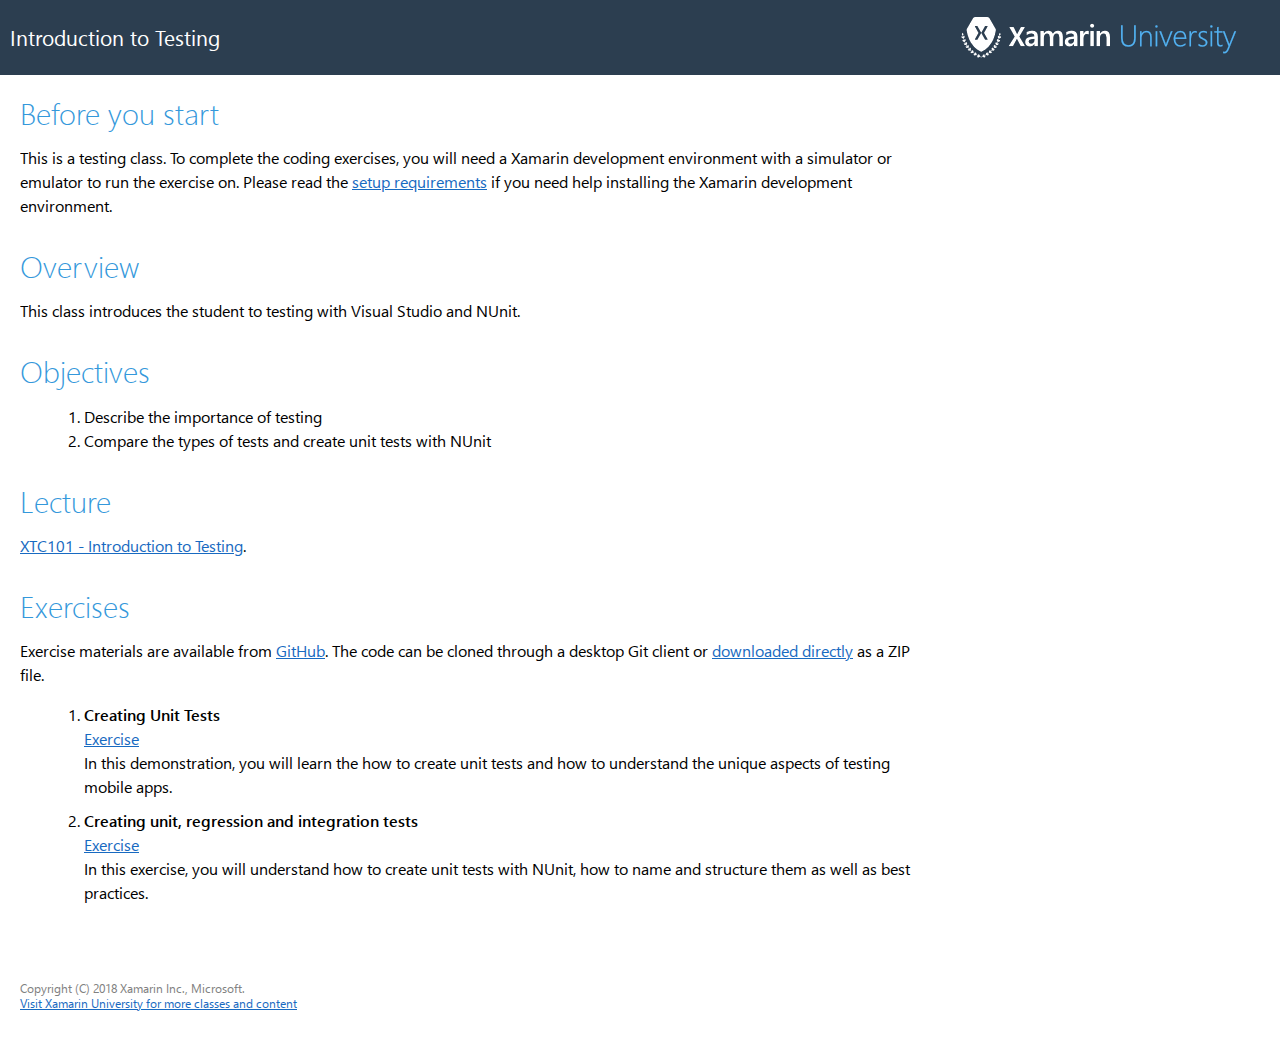
<file: docs/index.html>
<!DOCTYPE html>
<html xmlns="http://www.w3.org/1999/xhtml">
<head>
    <meta http-equiv="Content-Type" content="text/html; charset=US-ASCII">
    <title>Introduction to Testing</title>
    <link rel="stylesheet" type="text/css" href="./parts/res/styles/normalize.css">
    <link rel="stylesheet" type="text/css" href="./parts/res/styles/prettify.css">
    <link rel="stylesheet" type="text/css" href="./parts/res/styles/styles.css">
</head>

<body>
    <!-- This will be filled in at runtime -->
    <header role="course-title"></header>

    <section id="main">

        <h2>Before you start</h2>
        <p>
        This is a testing class. To complete the coding exercises, you will need a Xamarin development environment with a simulator or emulator to run the exercise on. Please read the <a href="https://university.xamarin.com/resources/setup-requirements">setup requirements</a> if you need help installing the Xamarin development environment.
        </p>

        <h2>Overview</h2>
        <p>
        This class introduces the student to testing with Visual Studio and NUnit.</p>

        <h2>Objectives</h2>
        <ol>
           <li>Describe the importance of testing</li>
           <li>Compare the types of tests and create unit tests with NUnit</li>
        </ol>

        <h2>Lecture</h2>
        <p><a href="./parts/slides.pdf">XTC101 - Introduction to Testing</a>.</p>

        <h2>Exercises</h2>
        <p>
            Exercise materials are available from <a href="https://github.com/XamarinUniversity/XTC101/">GitHub</a>. The code can be cloned through a desktop Git client or <a href="https://github.com/XamarinUniversity/XTC101/archive/master.zip">downloaded directly</a> as a ZIP file.
        </p>
        <ol>
            <li><div class="objective">Creating Unit Tests</div>
            <a href="./parts/part1.html">Exercise</a>&nbsp;&nbsp;
            <br />
            In this demonstration, you will learn the how to create unit tests and how to understand the unique aspects of testing mobile apps.
            </li>

            <li><div class="objective">Creating unit, regression and integration tests</div>
            <a href="./parts/part2.html">Exercise</a>&nbsp;&nbsp;
            <br />
            In this exercise, you will understand how to create unit tests with NUnit, how to name and structure them as well as best practices.
            </li>

        </ol>

    </section>

    <script src="./parts/res/js/jquery.min.js"></script>
    <script src="./parts/res/js/prettify.js"></script>
    <script src="./parts/res/js/script.js"></script>

    <footer>Copyright (C) 2018 Xamarin Inc., Microsoft.<br><a target="_blank" href="http://university.xamarin.com">Visit Xamarin University for more classes and content</a></footer>
</body>
</html>
</file>
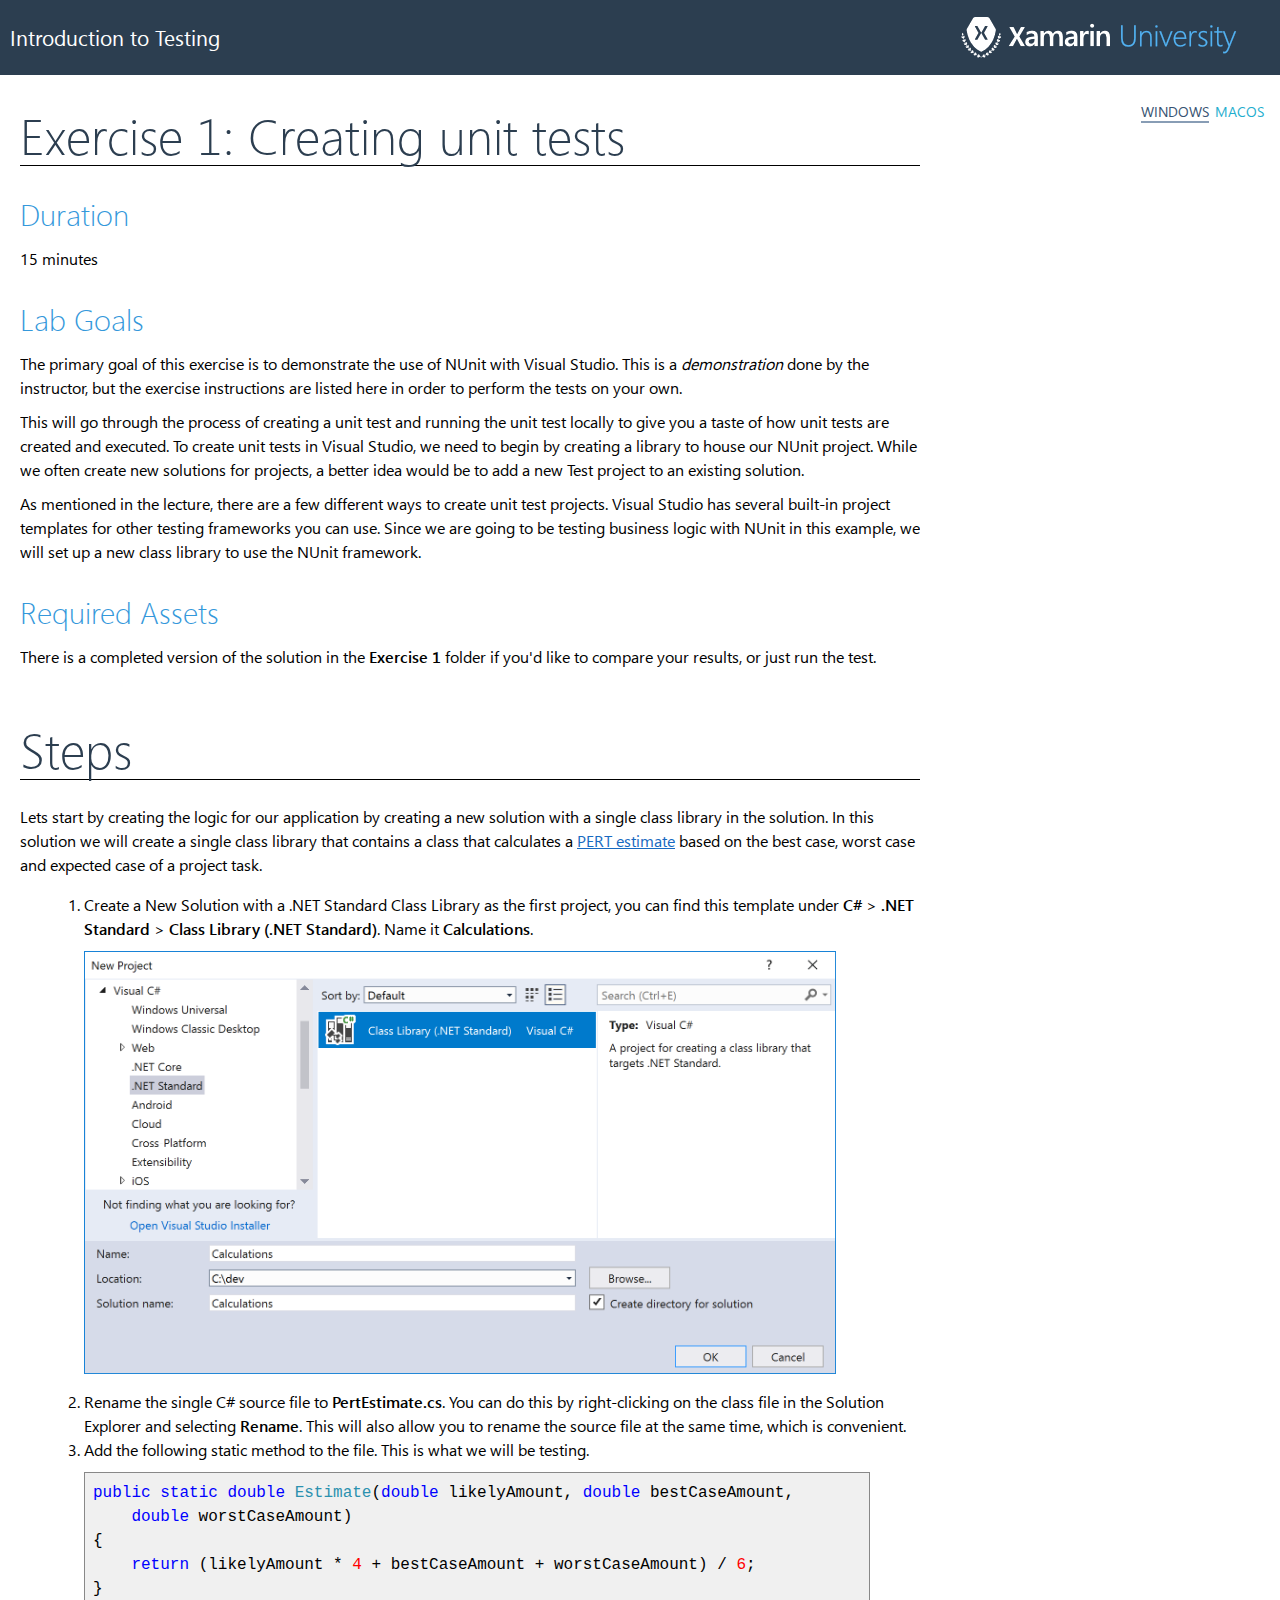
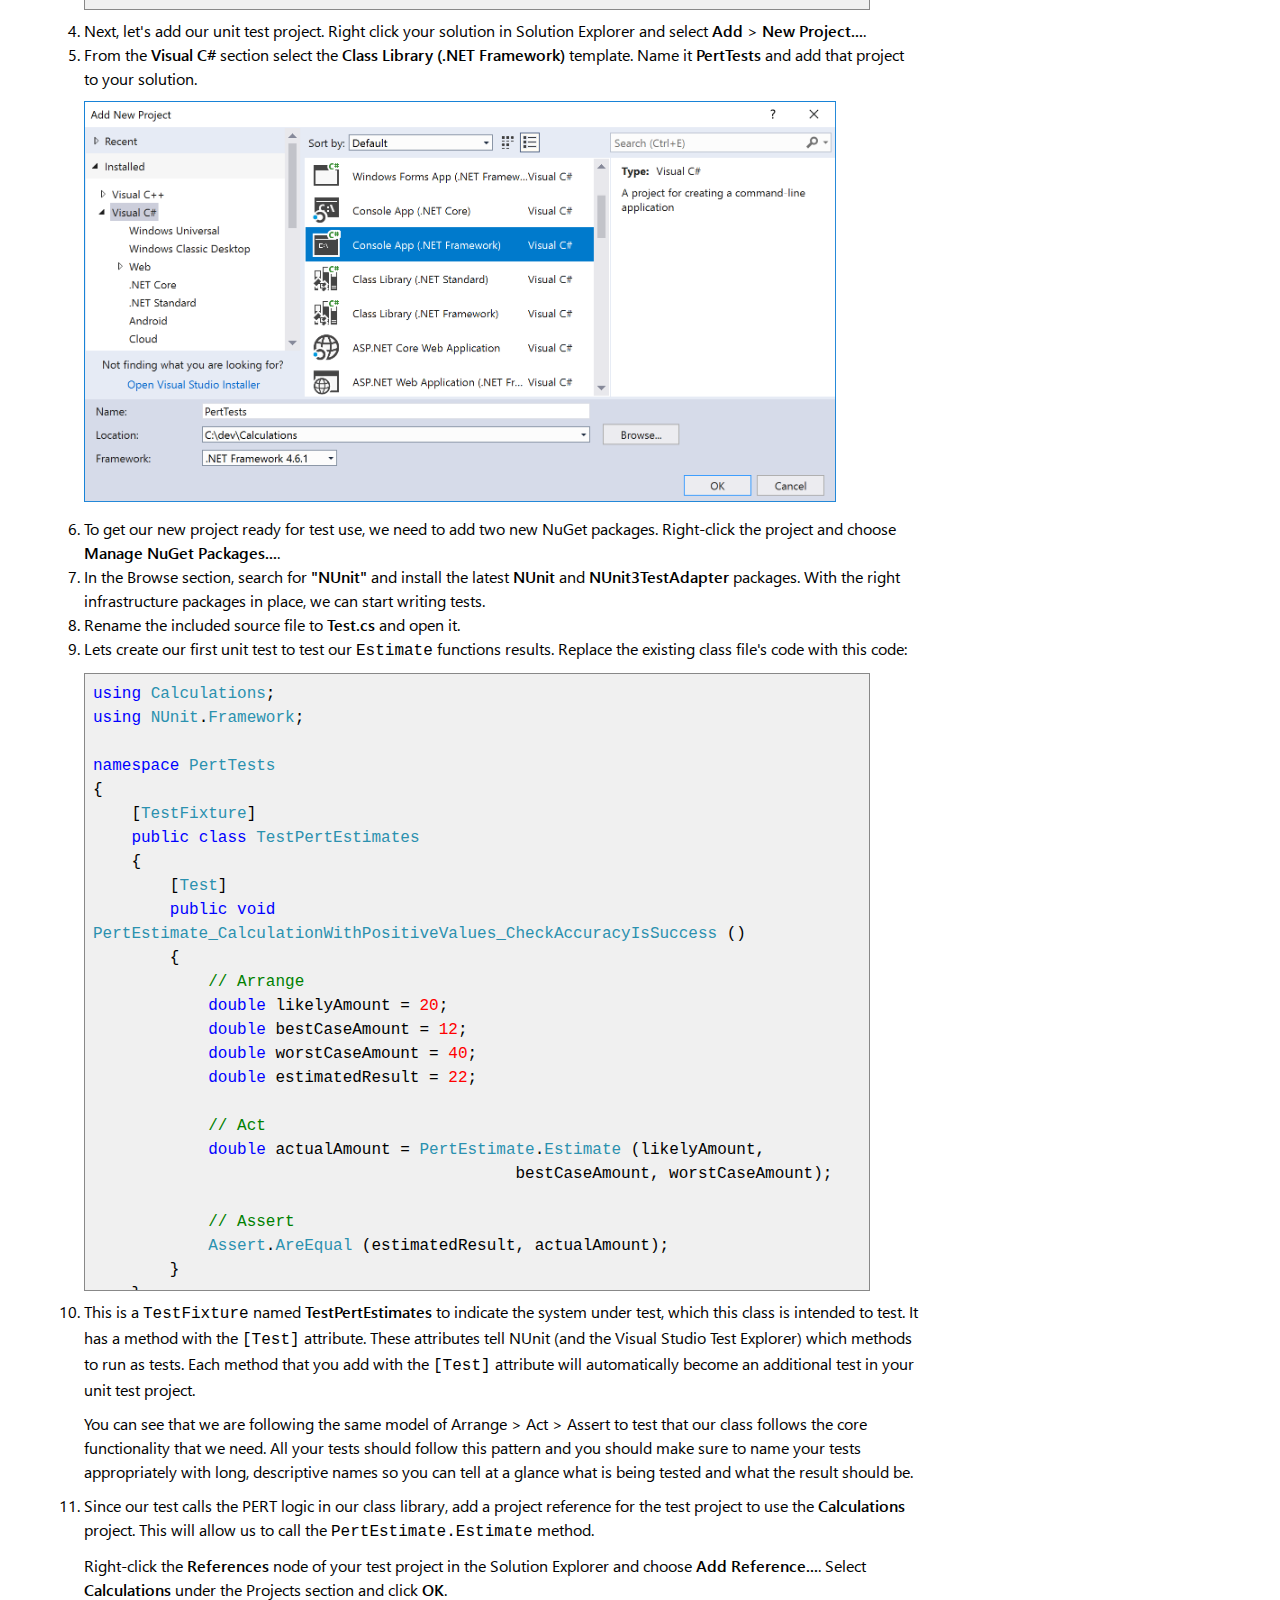
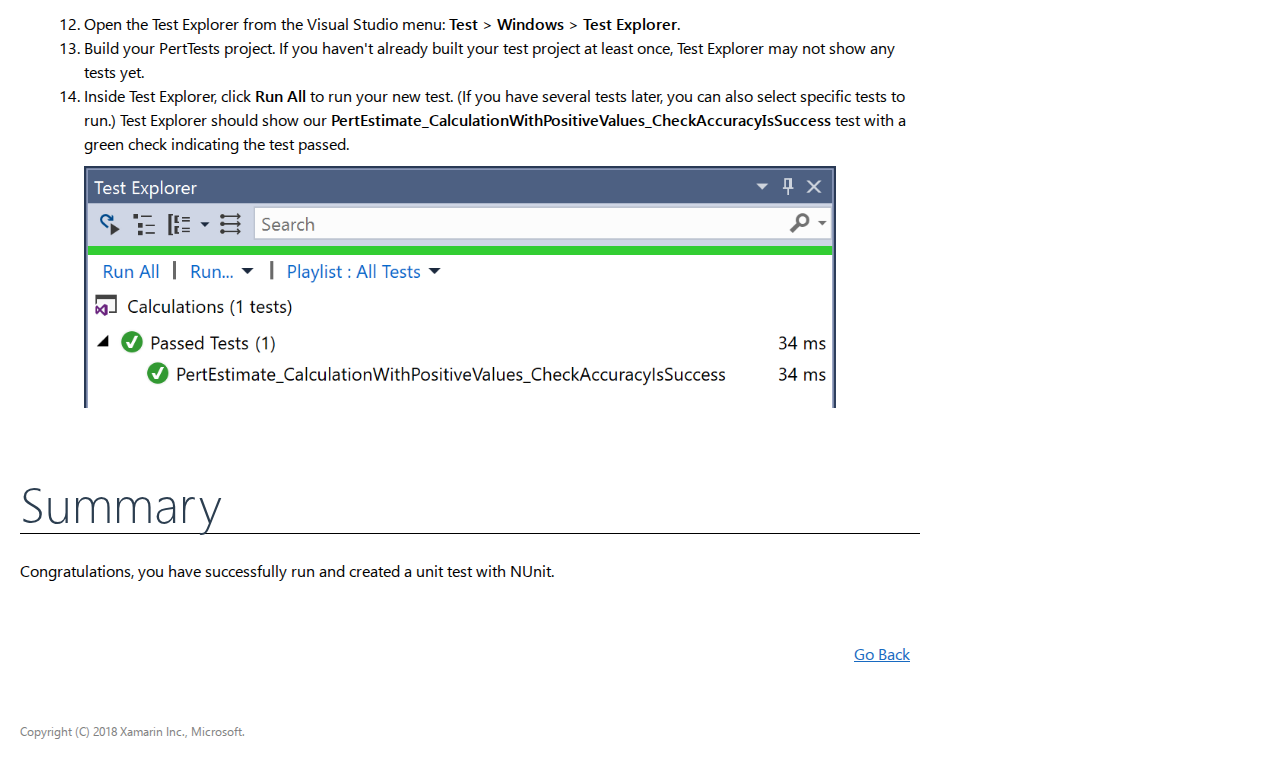
<file: docs/parts/part1.html>
<!DOCTYPE html>
<html xmlns="http://www.w3.org/1999/xhtml">
<head>
    <meta http-equiv="Content-Type" content="text/html; charset=US-ASCII">
    <title>Exercise 1: Creating unit tests</title>
    <link rel="stylesheet" type="text/css" href="./res/styles/normalize.css">
    <link rel="stylesheet" type="text/css" href="./res/styles/prettify.css" />
    <link rel="stylesheet" type="text/css" href="./res/styles/styles.css">
</head>

<body>
    <!-- Use the same title as the StartHere -->
    <header>Introduction to Testing</header>

    <section id="main">

        <h1 id="page-title"></h1>

        <h2>Duration</h2>
        <p>15 minutes</p>

        <h2>Lab Goals</h2>

        <p>
            The primary goal of this exercise is to demonstrate the use of NUnit with Visual Studio. This is a <em>demonstration</em> done by the instructor, but the exercise instructions are listed here in order to perform the tests on your own.
        </p>

        <ide name="xs">
            <p>
                This will go through the process of creating a unit test and run the unit test locally to give you a taste of how unit tests are created and executed. To create unit tests in Visual Studio, we begin by creating a NUnit Library Project. While we often create new solutions for projects, a better idea would be to add a new Test project to an existing solution.
            </p>
            <p>
                As mentioned in the lecture, there are a few different ways to create unit test projects. Visual Studio has several built-in project templates you can use. Since we are going to be testing business logic in this example, we will use the full NUnit project type.
            </p>
        </ide>
        <ide name="vs">
            <p>
                This will go through the process of creating a unit test and running the unit test locally to give you a taste of how unit tests are created and executed. To create unit tests in Visual Studio, we need to begin by creating a library to house our NUnit project. While we often create new solutions for projects, a better idea would be to add a new Test project to an existing solution.
            </p>
            <p>
                As mentioned in the lecture, there are a few different ways to create unit test projects. Visual Studio has several built-in project templates for other testing frameworks you can use. Since we are going to be testing business logic with NUnit in this example, we will set up a new class library to use the NUnit framework.
            </p>
        </ide>

        <h2>Required Assets</h2>
        <p>
            There is a completed version of the solution in the <b>Exercise 1</b> folder if you'd like to compare your results, or just run the test.
        </p>

        <h1>Steps</h1>
        <p>
            Lets start by creating the logic for our application by creating a new solution with a single class library in the solution. In this solution we will create a single class library that contains a class that calculates a <a href="http://www.tutorialspoint.com/management_concepts/pert_estimation_technique.htm">PERT estimate</a> based on the best case, worst case and expected case of a project task.
        </p>

        <ide name="vs"></ide><ide name="xs"></ide>

        <ide name="vs">
        </ide>
        <ide name="xs">
        </ide>

        <ide name="vs"></ide>
        <ide name="xs"></ide>

        <ol>
            <li>
                Create a New Solution with a .NET Standard Class Library as the first project, you can find this template under
                <ide name="vs"><b>C#</b> > <b>.NET Standard</b> > <b>Class Library (.NET Standard)</b>.</ide>
                <ide name="xs"><b>.NET Core</b> > <b>Library</b> > <b>.NET Standard Library</b>.</ide>
                Name it <b>Calculations</b>.
                <div><ide name="vs"><img src="./res/images/winvs-new-netstandard.png" class="indent-none" /></ide><ide name="xs"><img src="./res/images/macvs-new-netstandard.png" class="indent-none" /></ide></div>
            </li>
            <li>
                Rename the single C# source file to <b>PertEstimate.cs</b>. You can do this by right-clicking on the class <ide name="vs">file in the Solution Explorer and selecting <b>Rename</b></ide><ide name="xs">name and selecting <b>Refactor > Rename</b></ide>. This will also allow you to rename the source file at the same time, which is convenient.
            </li>
            <li>
                Add the following static method to the file. This is what we will be testing.
<pre class="prettyprint codeblock">
public static double Estimate(double likelyAmount, double bestCaseAmount,
    double worstCaseAmount)
{
    return (likelyAmount * 4 + bestCaseAmount + worstCaseAmount) / 6;
}
</pre>
            </li>
            <li>
                <ide name="vs">
                    Next, let's add our unit test project. Right click your solution in Solution Explorer and select <b>Add</b> > <b>New Project...</b>.
                </ide>
                <ide name="xs">
                    Next, let's add our unit test project. Right click on your Solution in Visual Studio for Mac and select <b>Add > Add New Project</b>.
                </ide>
            </li>
            <li>
                <ide name="vs">
                    From the <b>Visual C#</b> section select the <b>Class Library (.NET Framework)</b> template. Name it <b>PertTests</b> and add that project to your solution.
                    <div><img src="./res/images/winvs-new-test-project.png" class="indent-none" /></div>
                </ide>
                <ide name="xs">
                    From the <b>Other > .NET</b> section select the <b>NUnit Library Project</b> and add that project to your solution, name it <b>PertTests</b>. This will create your test project as well as your first test fixture.
                    <div><img src="./res/images/macvs-new-project.png" class="indent-none" /></div>
                </ide>
            </li>
            <ide name="vs">
                <li>
                    To get our new project ready for test use, we need to add two new NuGet packages. Right-click the project and choose <b>Manage NuGet Packages...</b>.
                </li>
                <li>
                    In the Browse section, search for <b>"NUnit"</b> and install the latest <b>NUnit</b> and <b>NUnit3TestAdapter</b> packages. With the right infrastructure packages in place, we can start writing tests.
                </li>
                <li>
                    Rename the included source file to <b>Test.cs</b> and open it.
                </li>
            </ide>
            <ide name="xs">
                <li>Open the new test projects only class file: <b>Test.cs</b>.</li>
            </ide>
            <li>
                Lets create our first unit test to test our <code>Estimate</code> functions results. Replace the existing class file's code with this code:
<pre class="prettyprint codeblock">
using Calculations;
using NUnit.Framework;

namespace PertTests
{
    [TestFixture]
    public class TestPertEstimates
    {
        [Test]
        public void PertEstimate_CalculationWithPositiveValues_CheckAccuracyIsSuccess ()
        {
            // Arrange
            double likelyAmount = 20;
            double bestCaseAmount = 12;
            double worstCaseAmount = 40;
            double estimatedResult = 22;

            // Act
            double actualAmount = PertEstimate.Estimate (likelyAmount,
                                            bestCaseAmount, worstCaseAmount);

            // Assert
            Assert.AreEqual (estimatedResult, actualAmount);
        }
    }
}
</pre>
            </li>
            <li>
                This is a <code>TestFixture</code> named <b>TestPertEstimates</b> to indicate the system under test, which this class is intended to test. It has a method with the <code>[Test]</code> attribute. These attributes tell NUnit (and the Visual Studio Test Explorer) which methods to run as tests. Each method that you add with the <code>[Test]</code> attribute will automatically become an additional test in your unit test project.
                <p>You can see that we are following the same model of Arrange > Act > Assert to test that our class follows the core functionality that we need. All your tests should follow this pattern and you should make sure to name your tests appropriately with long, descriptive names so you can tell at a glance what is being tested and what the result should be.</p>
            </li>
            <li>
                Since our test calls the PERT logic in our class library, add a project reference for the test project to use the <b>Calculations</b> project. This will allow us to call the <code>PertEstimate.Estimate</code> method.
                <ide name="vs">
                    <p>Right-click the <b>References</b> node of your test project in the Solution Explorer and choose <b>Add Reference...</b>. Select <b>Calculations</b> under the Projects section and click <b>OK</b>.</p>
                </ide>
                <ide name="xs">
                    <p>Right-click the <b>References</b> node of your test project in the Solution pad and choose <b>Edit References...</b>. Select <b>Calculations</b> under the Projects tab and click <b>OK</b>.</p>
                </ide>
            </li>
            <ide name="vs">
                <li>
                    Open the Test Explorer from the Visual Studio menu: <b>Test</b> > <b>Windows</b> > <b>Test Explorer</b>.
                </li>
                <li>
                    Build your PertTests project. If you haven't already built your test project at least once, Test Explorer may not show any tests yet.
                </li>
                <li>
                    Inside Test Explorer, click <b>Run All</b> to run your new test. (If you have several tests later, you can also select specific tests to run.) Test Explorer should show our <b>PertEstimate_CalculationWithPositiveValues_CheckAccuracyIsSuccess</b> test with a green check indicating the test passed.

                    <div><img src="./res/images/winvs-testexplorer.png" /></div>
                </li>
            </ide>
            <ide name="xs">
                <li>
                    From the Visual Studio menu select <b>View</b> > <b>Pads</b> > <b>Unit Tests</b>. This will display the Unit Tests in your current solution and give you the ability to run or debug unit tests. You can choose to run all the tests by clicking the Run All option, or to run or debug a single test or the tests in a class or namespace, right click on the option and select <b>Run</b> or <b>Debug</b>.
                    <div class="hintblock">
                        <b>Note:</b> The <b>Debug</b> choice allows you to debug a test - this can be <em>very</em> helpful when a test is failing and you cannot determine the cause.
                    </div>
                </li>
                <li>
                    Let's run the test in the Unit Tests tab to see the outcome. Right-click on the Unit Test class in the Unit Tests pad to run the unit test, it should pass and show a green (OK) response.

                    <div><img src="./res/images/macvs-testpad.png" /></div>
                </li>
            </ide>
        </ol>

        <h1>Summary</h1>
        <p>Congratulations, you have successfully run and created a unit test with NUnit.</p>

        <div class="align-right">
            <a href="../Start%20Here.html">Go Back</a>
        </div>
    </section>

    <script src="./res/js/jquery.min.js"></script>
    <script src="./res/js/prettify.js"></script>
    <script src="./res/js/script.js"></script>

    <footer>Copyright (C) 2018 Xamarin Inc., Microsoft.</footer>
</body>
</html>
</file>
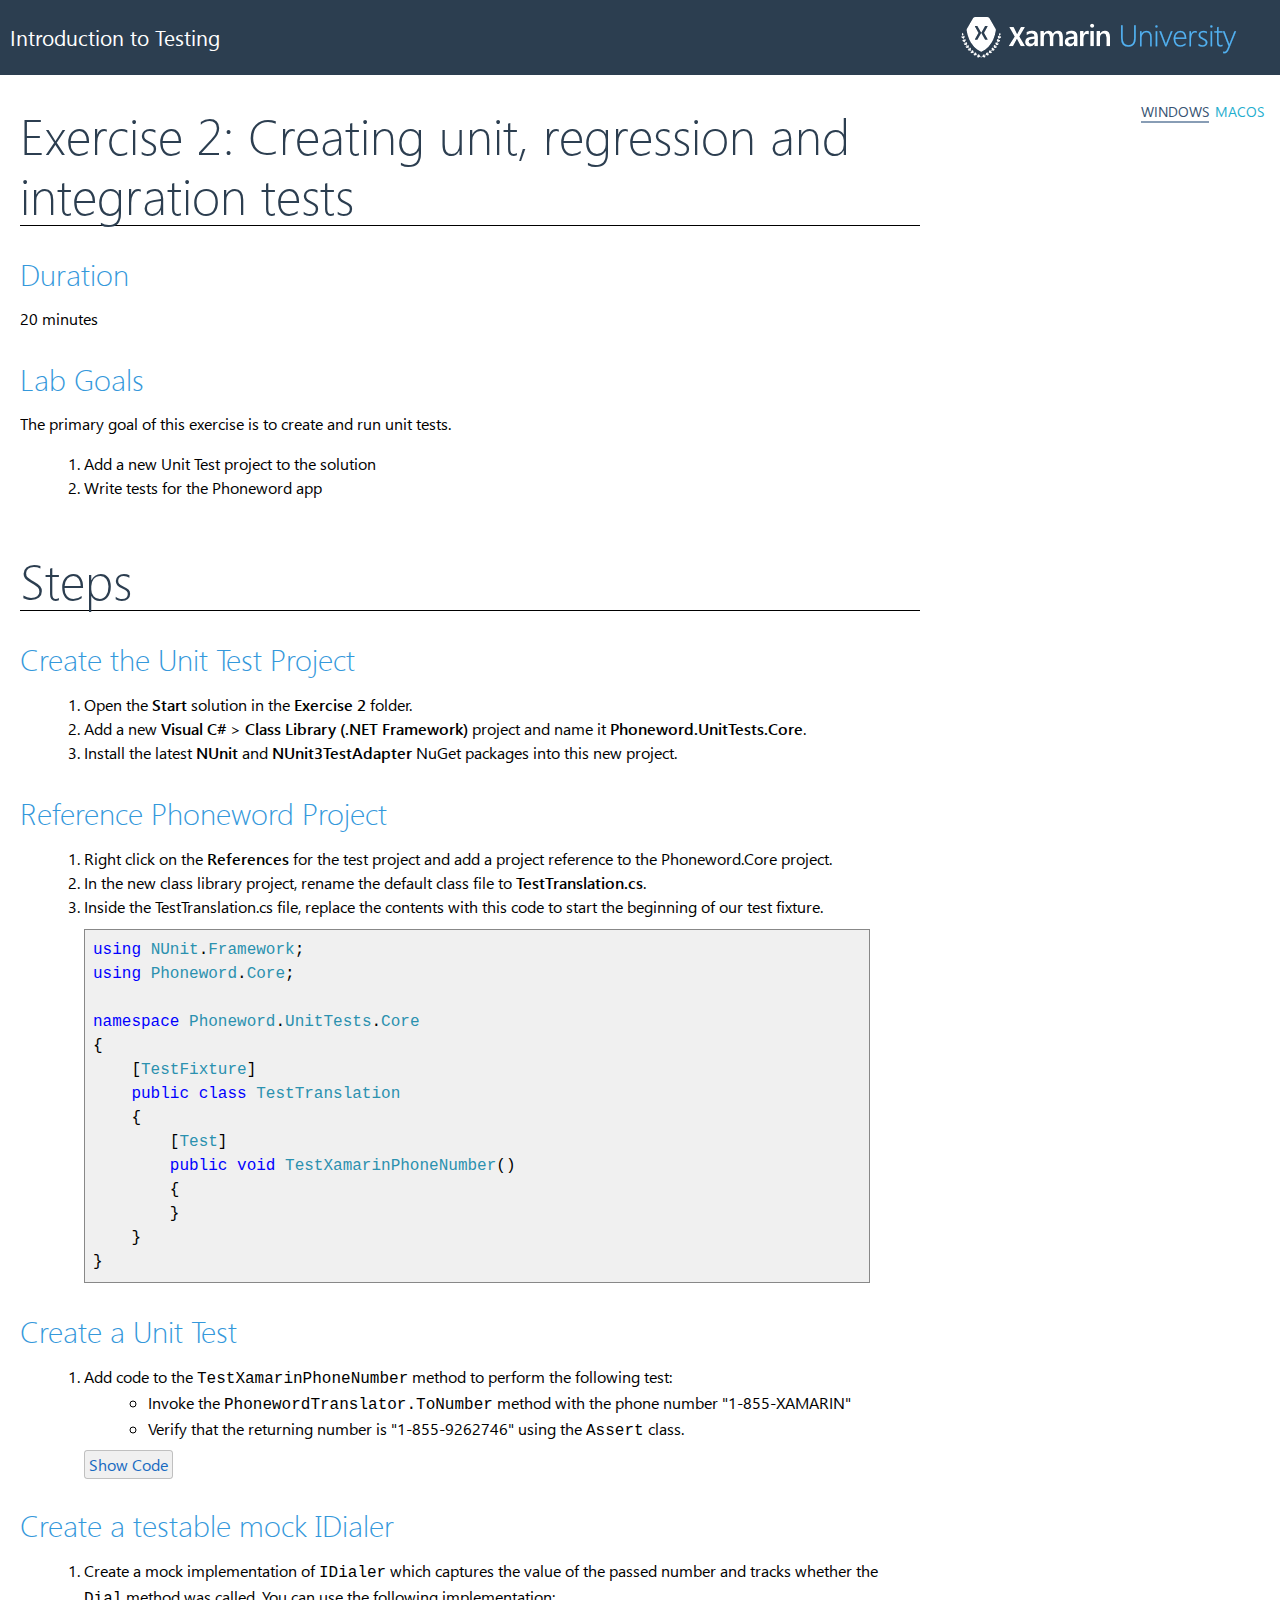
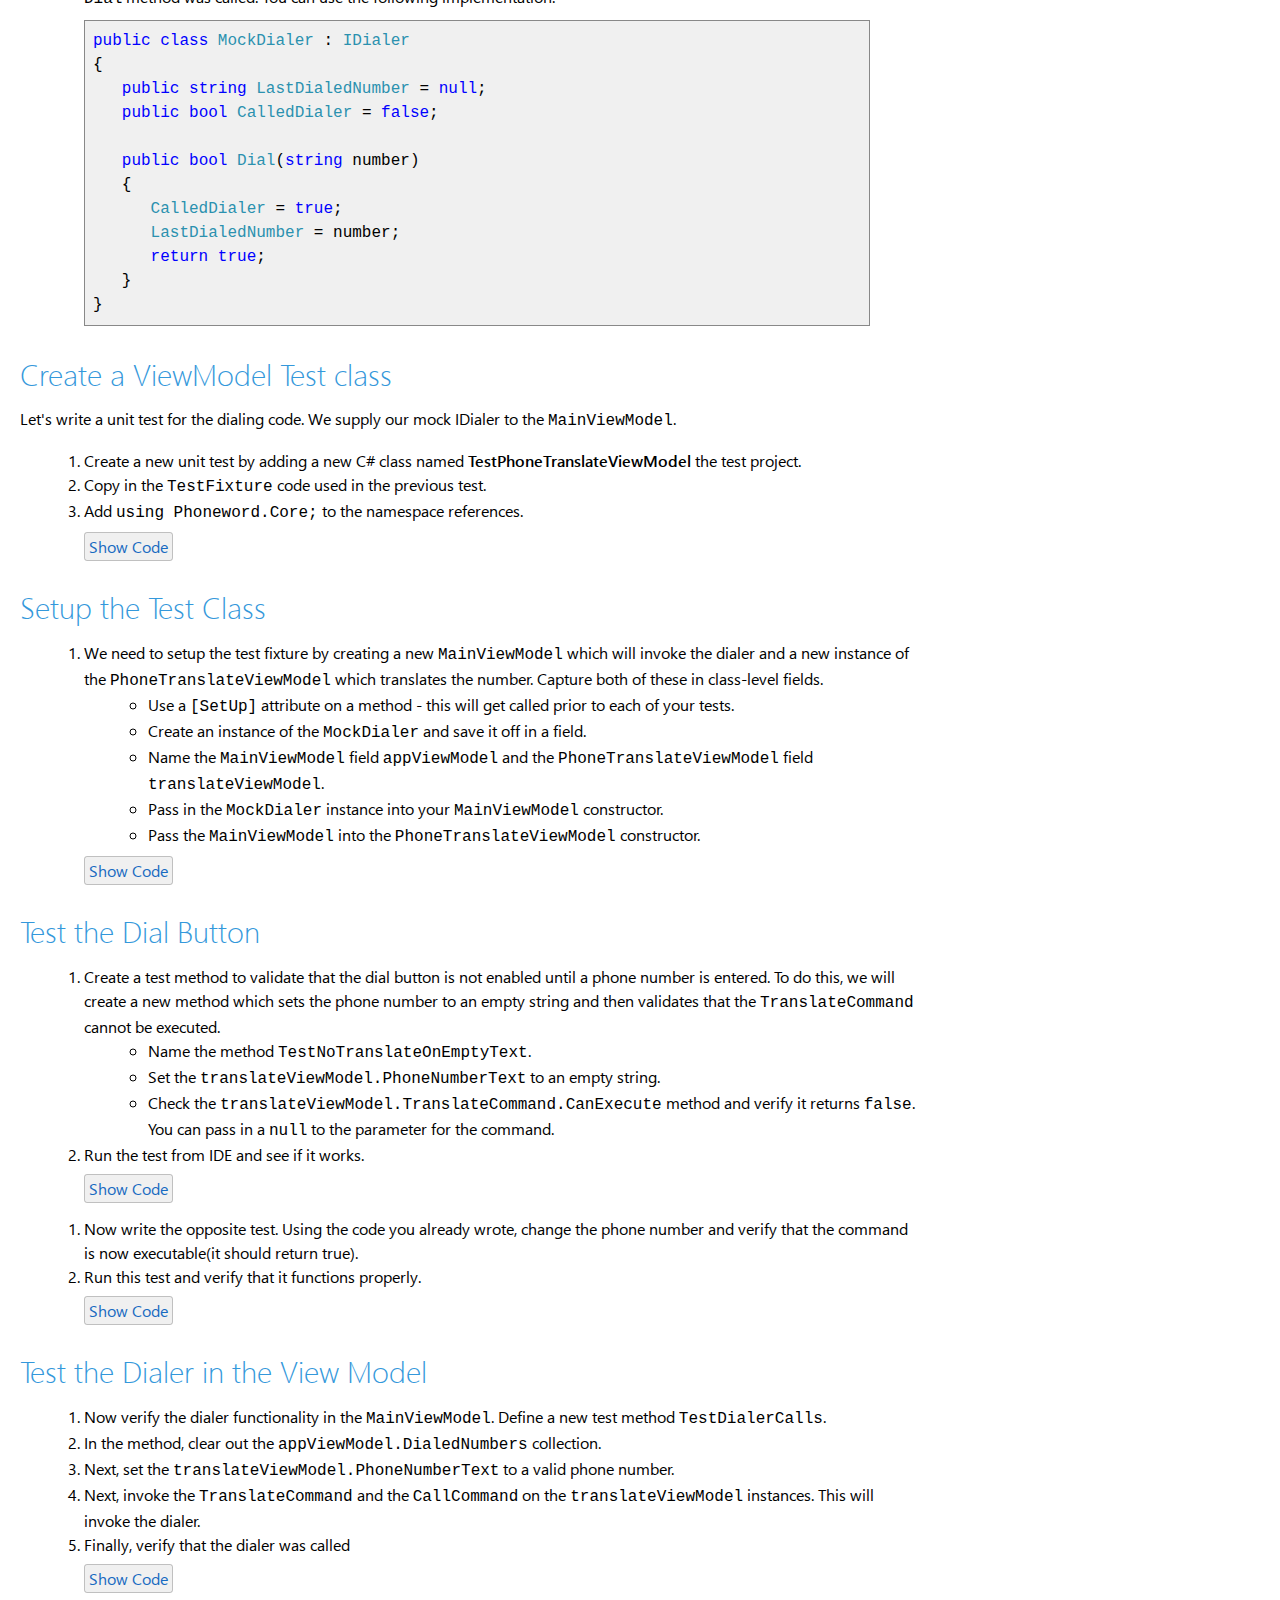
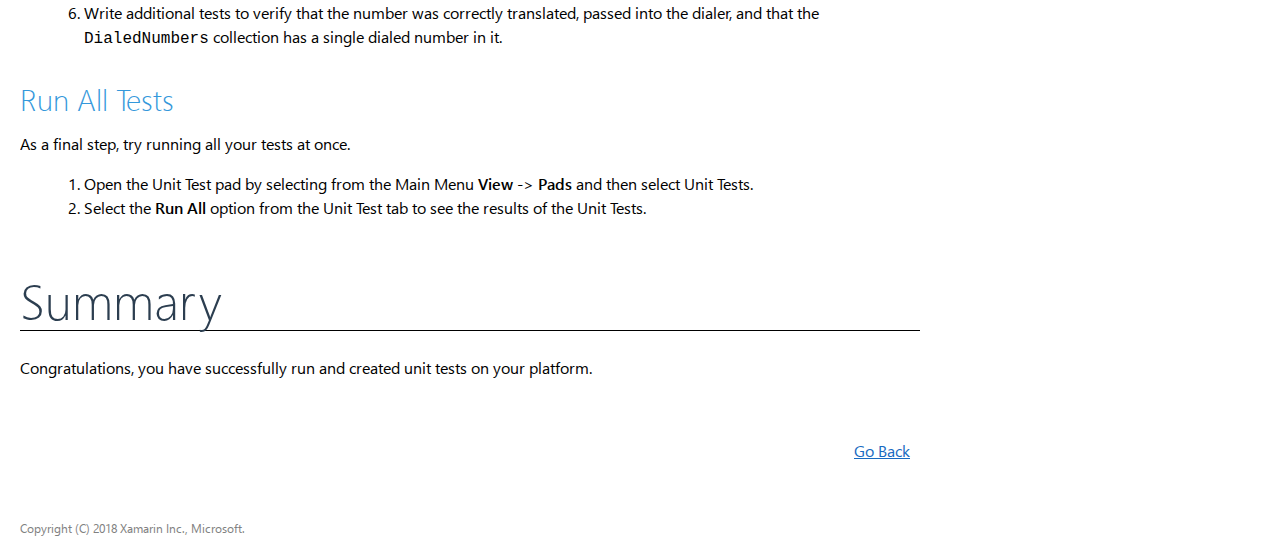
<file: docs/parts/part2.html>
<!DOCTYPE html>
<html xmlns="http://www.w3.org/1999/xhtml">
<head>
    <meta http-equiv="Content-Type" content="text/html; charset=US-ASCII">
    <title>Exercise 2: Creating unit, regression and integration tests</title>
    <link rel="stylesheet" type="text/css" href="./res/styles/normalize.css">
    <link rel="stylesheet" type="text/css" href="./res/styles/prettify.css" />
    <link rel="stylesheet" type="text/css" href="./res/styles/styles.css">
</head>

<body>
    <!-- Use the same title as the StartHere -->
    <header>Introduction to Testing</header>

    <section id="main">

        <h1 id="page-title"></h1>

        <h2>Duration</h2>
        <p>20 minutes</p>

        <h2>Lab Goals</h2>
        <p>
            The primary goal of this exercise is to create and run unit tests.
        <ol>
            <li>Add a new Unit Test project to the solution</li>
            <li>Write tests for the Phoneword app</li>
         </ol>
        </p>

        <h1>Steps</h1>

        <h2>Create the Unit Test Project</h2>
        <ol>
            <li>Open the <b>Start</b> solution in the <b>Exercise 2</b> folder.</li>
            <ide name="vs">
                <li>Add a new <b>Visual C#</b> > <b>Class Library (.NET Framework)</b> project and name it <b>Phoneword.UnitTests.Core</b>.</li>
                <li>Install the latest <b>NUnit</b> and <b>NUnit3TestAdapter</b> NuGet packages into this new project.</li>
            </ide>
            <ide name="xs">
                <li>Add a new <b>NUnit Library Project</b> and name it <b>Phoneword.UnitTests.Core</b>.</li>
                <li>Double click on the unit test project to bring up the project options. Select the Build node, then change the Target Framework to <b>Mono / .NET 4.5</b>, then click OK.</li>
            </ide>
         </ol>


        <ide name="vs">

        </ide>
        <ide name="xs">

        </ide>
         <h2>Reference Phoneword Project</h2>
         <ol>
            <li>Right click on the <b>References</b> for the test project and add a project reference to the Phoneword.Core project.</li>
            <ide name="vs">
                <li>
                    In the new class library project, rename the default class file to <b>TestTranslation.cs</b>.
                </li>
                <li>
                    Inside the TestTranslation.cs file, replace the contents with this code to start the beginning of our test fixture.

<pre class="prettyprint codeblock">
using NUnit.Framework;
using Phoneword.Core;

namespace Phoneword.UnitTests.Core
{
    [TestFixture]
    public class TestTranslation
    {
        [Test]
        public void TestXamarinPhoneNumber()
        {
        }
    }
}
</pre>
                </li>
            </ide>
            <ide name="xs">
                <li>In the test project, rename the boilerplate test file (likely named <code>Test.cs</code>) to <code>TestTranslation.cs</code></li>
                <li>Add <code>using Phoneword.Core;</code> to the file so we can get to the <code>PhonewordTranslator</code> class.</li>
            </ide>
         </ol>

         <h2>Create a Unit Test</h2>
         <ol>
            <ide name="xs">
                <li>Rename the existing <code>TestCase</code> method to <code>TestXamarinPhoneNumber</code></li>
            </ide>
            <li>Add code to the <code>TestXamarinPhoneNumber</code> method to perform the following test:
               <ul class="indent-none">
                  <li>Invoke the <code>PhonewordTranslator.ToNumber</code> method with the phone number &quot;1-855-XAMARIN&quot;</li>
                  <li>Verify that the returning number is &quot;1-855-9262746&quot; using the <code>Assert</code> class.</li>
               </ul>
            </li>

<p><a href="#" onclick="toggleCode(this,'defaultCheck');return false;" class="uiitem">Show Code</a><div class="indent-none" id="defaultCheck" style="display:none;">
<pre class="prettyprint">
[Test]
public void TestXamarinPhoneNumber()
{
   var originalNumber = "1-855-XAMARIN";
   var expectedValue = "1-855-9262746";

   var translatedNumber = PhonewordTranslator.ToNumber(originalNumber);
   Assert.AreEqual(expectedValue, translatedNumber, "The expected phone numbers are not equivilent");
}
</pre></div></p>
        </ol>

      <h2>Create a testable mock IDialer</h2>
      <ol>
          <li>Create a mock implementation of <code>IDialer</code> which captures the value of the passed number and tracks whether the <code>Dial</code> method was called. You can use the following implementation:</li>
<pre class="prettyprint codeblock">
public class MockDialer : IDialer
{
   public string LastDialedNumber = null;
   public bool CalledDialer = false;

   public bool Dial(string number)
   {
      CalledDialer = true;
      LastDialedNumber = number;
      return true;
   }
}
</pre> </ol>

      <h2>Create a ViewModel Test class</h2>
      <p>
          Let's write a unit test for the dialing code. We supply our mock IDialer to the <code>MainViewModel</code>.
      </p>
      <ol>
         <li>Create a new unit test by adding a new C# class named <b>TestPhoneTranslateViewModel</b> the test project.</li>
         <li>Copy in the <code>TestFixture</code> code used in the previous test.</li>
         <li>Add <code>using Phoneword.Core;</code> to the namespace references.</li>
<p><a href="#" onclick="toggleCode(this,'TestPhoneTranslateViewModel');return false;" class="uiitem">Show Code</a><div class="indent-none" id="TestPhoneTranslateViewModel" style="display:none;">
<pre class="prettyprint">
using NUnit.Framework;
using Phoneword.Core;
...
[TestFixture]
public class TestPhoneTranslateViewModel
{
   ...
}
</pre></div></p>
</ol>

     <h2>Setup the Test Class</h2>
     <ol>
         <li>We need to setup the test fixture by creating a new <code>MainViewModel</code> which will invoke the dialer and a new instance of the <code>PhoneTranslateViewModel</code> which translates the number. Capture both of these in class-level fields.
            <ul class="indent-none">
               <li>Use a <code>[SetUp]</code> attribute on a method - this will get called prior to each of your tests.</li>
               <li>Create an instance of the <code>MockDialer</code> and save it off in a field.</li>
               <li>Name the <code>MainViewModel</code> field <code>appViewModel</code> and the <code>PhoneTranslateViewModel</code> field <code>translateViewModel</code>.</li>
               <li>Pass in the <code>MockDialer</code> instance into your <code>MainViewModel</code> constructor.</li>
               <li>Pass the <code>MainViewModel</code> into the <code>PhoneTranslateViewModel</code> constructor.</li>
            </ul>
         </li>
<p><a href="#" onclick="toggleCode(this,'setup');return false;" class="uiitem">Show Code</a><div class="indent-none" id="setup" style="display:none;">
<pre class="prettyprint">
[TestFixture]
public class TestPhoneTranslateViewModel
{
   MainViewModel appViewModel;
   MockDialer dialer;
   PhoneTranslateViewModel translateViewModel;

   [SetUp]
   public void Setup()
   {
      dialer = new MockDialer();
      appViewModel = new MainViewModel(dialer);
      translateViewModel = new PhoneTranslateViewModel(appViewModel);
   }
}
</pre></div></p>
</ol>

<h2>Test the Dial Button</h2>
   <ol>
      <li>Create a test method to validate that the dial button is not enabled until a phone number is entered. To do this, we will create a new method which sets the phone number to an empty string and then validates that the <code>TranslateCommand</code> cannot be executed.
         <ul class="indent-none">
            <li>Name the method <code>TestNoTranslateOnEmptyText</code>.</li>
            <li>Set the <code>translateViewModel.PhoneNumberText</code> to an empty string.</li>
            <li>Check the <code>translateViewModel.TranslateCommand.CanExecute</code> method and verify it returns <code>false</code>. You can pass in a <code>null</code> to the parameter for the command.</li>
         </ul>
      </li>
      <li>Run the test from IDE and see if it works.</li>

<p><a href="#" onclick="toggleCode(this,'testDisabled');return false;" class="uiitem">Show Code</a><div class="indent-large" id="testDisabled" style="display:none;">
<pre class="prettyprint">
[Test]
public void TestNoTranslateOnEmptyText()
{
   translateViewModel.PhoneNumberText = string.Empty;
   Assert.IsFalse(translateViewModel.TranslateCommand.CanExecute(null));
}
</pre></div></p>
</ol>

   <ol>
      <li>Now write the opposite test. Using the code you already wrote, change the phone number and verify that the command is now executable(it should return true).</li>
      <li>Run this test and verify that it functions properly.</li>
<p><a href="#" onclick="toggleCode(this,'testEnabledWhenSupplied');return false;" class="uiitem">Show Code</a><div class="indent-large" id="testEnabledWhenSupplied" style="display:none;">
<pre class="prettyprint">
[Test]
public void TestPhoneNumberAllowsForTranslation()
{
   translateViewModel.PhoneNumberText = "1-855-XAMARIN";
   Assert.IsTrue(translateViewModel.TranslateCommand.CanExecute(null));
}
</pre></div></p>
</ol>

<h2>Test the Dialer in the View Model</h2>
   <ol>
      <li>Now verify the dialer functionality in the <code>MainViewModel</code>. Define a new test method <code>TestDialerCalls</code>.</li>
      <li>In the method, clear out the <code>appViewModel.DialedNumbers</code> collection.</li>
      <li>Next, set the <code>translateViewModel.PhoneNumberText</code> to a valid phone number.</li>
      <li>Next, invoke the <code>TranslateCommand</code> and the <code>CallCommand</code> on the <code>translateViewModel</code> instances. This will invoke the dialer.</li>
      <li>Finally, verify that the dialer was called

<p><a href="#" onclick="toggleCode(this,'testFullImpl');return false;" class="uiitem">Show Code</a><div class="indent-large" id="testFullImpl" style="display:none;">
<pre class="prettyprint">
[Test]
public void TestDialerCalls()
{
   appViewModel.DialledNumbers.Clear();

   translateViewModel.PhoneNumberText = "1-855-XAMARIN";
   translateViewModel.TranslateCommand.Execute(null);
   translateViewModel.CallCommand.Execute(null);

   Assert.IsTrue(dialer.CalledDialer);
}
</pre></div></p>
    <li>Write additional tests to verify that the number was correctly translated, passed into the dialer, and that the <code>DialedNumbers</code> collection has a single dialed number in it.</li>
</ol>

    <h2>Run All Tests</h2>
    <p>As a final step, try running all your tests at once.</p>
        <ol>
            <li>Open the Unit Test pad by selecting from the Main Menu <b>View</b> -> <b>Pads</b> and then select Unit Tests.</li>
            <li>Select the <b>Run All</b> option from the Unit Test tab to see the results of the Unit Tests.</li>
        </ol>

     <h1>Summary</h1>
     <p>
        Congratulations, you have successfully run and created unit tests on your platform.
     </p>

        <div class="align-right">
            <a href="../Start%20Here.html">Go Back</a>
        </div>
    </section>

    <script src="./res/js/jquery.min.js"></script>
    <script src="./res/js/prettify.js"></script>
    <script src="./res/js/script.js"></script>

    <footer>Copyright (C) 2018 Xamarin Inc., Microsoft.</footer>
</body>
</html>
</file>
<file: docs/parts/res/styles/prettify.css>
.pln{color:#000}@media screen{.str{color:#080}.kwd{color:#008}.com{color:#800}.typ{color:#606}.lit{color:#066}.pun,.opn,.clo{color:#660}.tag{color:#008}.atn{color:#606}.atv{color:#080}.dec,.var{color:#606}.fun{color:red}}@media print,projection{.str{color:#060}.kwd{color:#006;font-weight:bold}.com{color:#600;font-style:italic}.typ{color:#404;font-weight:bold}.lit{color:#044}.pun,.opn,.clo{color:#440}.tag{color:#006;font-weight:bold}.atn{color:#404}.atv{color:#060}}pre.prettyprint{padding:2px;border:1px solid #888}ol.linenums{margin-top:0;margin-bottom:0}li.L0,li.L1,li.L2,li.L3,li.L5,li.L6,li.L7,li.L8{list-style-type:none}li.L1,li.L3,li.L5,li.L7,li.L9{background:#eee}
</file>
<file: docs/parts/res/styles/styles.css>
@font-face {
    font-family: "WeblySleek UI";
    src: url('../fonts/weblysleekui/weblysleekuisl.eot');
    src: url('../fonts/weblysleekui/weblysleekuisl.eot?#iefix') format('embedded-opentype'),
        url('../fonts/weblysleekui/weblysleekuisl.woff') format('woff'),
        url('../fonts/weblysleekui/weblysleekuisl.ttf') format('truetype'),
        url('../fonts/weblysleekui/weblysleekuisl.svg#WeblySleekUISemilight') format('svg');
    font-weight: 400
}

@font-face {
    font-family: "WeblySleek UI";
    src: url('../fonts/weblysleekui/weblysleekuisb.eot');
    src: url('../fonts/weblysleekui/weblysleekuisb.eot?#iefix') format('embedded-opentype'),
        url('../fonts/weblysleekui/weblysleekuisb.woff') format('woff'),
        url('../fonts/weblysleekui/weblysleekuisb.ttf') format('truetype'),
        url('../fonts/weblysleekui/weblysleekuisb.svg#WeblySleekUISemibold') format('svg');
    font-weight: 700
}

@font-face {
    font-family: "WeblySleek UI";
    src: url('../fonts/weblysleekui/weblysleekuil.eot');
    src: url('../fonts/weblysleekui/weblysleekuil.eot?#iefix') format('embedded-opentype'),
        url('../fonts/weblysleekui/weblysleekuil.woff') format('woff'),
        url('../fonts/weblysleekui/weblysleekuil.ttf') format('truetype'),
        url('../fonts/weblysleekui/weblysleekuil.svg#WeblySleekUILight') format('svg');
    font-weight: 100
}

html {
    background: #fff;
    font-size: 16px;
    line-height: normal;
    margin: 0;
    padding: 0;
}

html,
body {
    font-family: "WeblySleek UI", "Segoe UI", "Helvetica Neue", 'Roboto', sans-serif;
    margin: 0;
    padding: 0;
    font-weight: normal;
    font-style: normal;
}

section#main {
    margin-top: 5px;
    margin-left: 20px;
    margin-right: 20px;
    max-width: 900px;
}

#main {
    overflow: auto;
    min-height: 100%;
    padding-bottom: 60px;

}

header {
    font-size: 16pt;
    color: white;
    height: 55px;
    line-height: 55px;
    background-color: #2c3e50;
    background: #2c3e50 url('../images/xamarin-university-logo.png') no-repeat center right 20px;
    text-align: left;
    padding-left: 10px;
    padding-right: 10px;
    padding-top: 10px;
    padding-bottom: 10px;
    width: calc(100% - 20px);
}

#header-logo {
    padding-top: 15px;
    padding-bottom: 15px;
}

footer {
    clear: both;
    position: relative;
    height:60px;
    font-size: 9pt;
    margin-left: 20px;
    color: gray;
}

pre {
    white-space: pre-wrap;
}

h1 {
    font-size: 50px;
    border-bottom: 1px solid black;
    color: #2C3E50;
    font-weight: 100;
    line-height: 1.2;
    margin: .5em 0
}

h1:not(:first-child) {
    margin-top: 1em
}

h2 {
    color: #3498DB;
    font-size: 30px;
    font-weight: 100;
    line-height: 1.2;
    margin: .5em 0
}

h2:not(:first-child) {
    margin-top: 1em
}

h3 {
    color: #7f8c8d;
    font-size: 20px;
    font-weight: normal;
    margin: .5em 0
}

h3:not(:first-child) {
    margin-top: 1em
}

h4,
h5,
h6 {
    color: #4e5758;
    font-size: 16px;
    font-weight: bold;
    margin: .5em 0
}

h4:not(:first-child),
h5:not(:first-child),
h6:not(:first-child) {
    margin-top: 1em
}

img {
    margin-top: 0.1in;
    margin-bottom: 0.1in;
    max-width: 90%;
    height: auto;
}

img.image-map {
    margin-top: 0;
    margin-bottom: 0;
    max-width: 100%;
    height: auto;
}

ol,dl,ul,p {
    line-height: 1.5;
}

ol,dl,ul {
    margin-left: .25in;
}

a { 
    cursor: pointer;
}

a:link, a:visited {
    color: #186ac1;
}

a:hover {
    color: #3697ff;
}

p {
    margin-top: 10px;
    margin-bottom: 10px;
}

figure {
    margin: 0 0 1rem;
}

figcaption {
    display: block;
    text-align: center;
}

.figure {
    display: inline-block;
}

table.noborder {
    border: 0 solid;
}

table.noborder td {
    border: 0 solid;
}

table {
    margin-top: 20px;
    margin-bottom: 20px;
    color: #333333;
    border-width: 1px;
    border-color: #c0c0c0;
    border-spacing: 0;
    border-collapse: collapse;
    width: 80%;
}

table.table thead th,
table th {
    padding: 8px;
    text-align: left;
    border: 1px solid #c0c0c0;
    background-color: #dedede;
    font-size: inherit;
    font-weight: bold;
}

table td {
    padding: 8px;
    border: 1px solid #c0c0c0;
    font-size: inherit;
    font-weight: inherit;
}

table td,
table tr {
    background-color: transparent;
}

.wsblock {
    border: 1px solid #c0c0c0;
    padding: 5px;
    margin-left: .5in;
    margin-top: -12px;
    margin-bottom: .1in;
    background-color: #fcfcfc;
}

.wsblock .wsitem {
    margin-left: 0;
}

.wsblock .codeblock {
    margin-left: .25in;
    margin-right: .25in;
}

.wslist>a {
    white-space: nowrap;
    display: block;
    margin-left: .5in;
    margin-top: 0;
    line-height: 1.5;
}

.wsitem {
    margin-left: .5in;
    line-height: 1.5; 
    display: block;
    margin-bottom: .2in;
}

.wsitem>ol {
    margin-top: 5px;
    margin-left: 0in;
}

.wsitem>p {
    margin-top: 5px;
    margin-left: .1in;
}

.wsitem>ul {
    margin-top: 5px;
    margin-left: 0in;
}

.codeblock {
    border: 1px solid #c0c0c0;
    background: #f0f0f0;
    padding: 5px;
    margin-top: .1in;
    margin-bottom: .1in;
}

.uiitem {
    background: #f0f0f0;
    padding: 3px 4px;
    border-radius: 3px;
    border: thin solid rgba(0, 0, 0, 0.2);
    color: inherit;
}

.objective {
    font-size: 12pt;
    font-weight: bold;
    margin-left: 0;
    margin-top: .1in;
}

a.uiitem {
    text-decoration: none;
}

.align-right {
    clear: both;
    float: right;
    margin-top: 50px;
    margin-right: 10px;
}

table.grid {
    margin-top: 1em;
    color:#333333;
    border-width: 1px;
    border-color: #909090;
    border-collapse: collapse;
}

table.grid th {
    border-width: 1px;
    padding: 8px;
    text-align: left;
    border-style: solid;
    border-color: #909090;
    background-color: #dedede;
    font-weight: bold;
}

table.grid td {
    border-width: 1px;
    padding: 8px;
    border-style: solid;
    border-color: #909090;
}

table.grid td table tr {
    background-color: transparent;
}

table.grid td table tr td {
    border-style: none;
}

.oddrowcolor {
    background-color:#ffffff;
}

.evenrowcolor {
    background-color:#f0f0f0;
}

.highlight {
  background-color: #ff0;
}

.ide-selector {
    font-size: 14px;
    margin-top: 27px;
    position: absolute;
    right: 10px;
}

.ide-selector a {
    display: inline-block;
    color: #1faece;
    text-decoration: none;
    text-transform: uppercase;
    margin-right: 6px;
    position: relative;
}

.ide-selector a.active {
    color: #365271;
    border-bottom: 2px solid #889db5;
}

hr {
    border: 0;
    border-bottom: 1px solid #ccc;
    margin: 40px 5px 40px 5px;
}

hr + h2 {
    margin-bottom: 0px;
}

blockquote {
    margin: .2in .2in .2in .1in;
    padding: 1rem 2rem;
    font-size: 1rem;
    background-color: #ffffdd;
    border-left: 6px solid #ffeb3b;
}

.info-quote {
    background-color: #d9edf7;
    border-left: 6px solid #31708f;
}

.danger-quote {
    background-color: #f2dede;
    border-left: 6px solid #a94442;
}

.carousel-header, .carousel-controls {
    display: none;
}

.popover {
    background-color: white;
    border-radius: 5px;
    box-shadow: 0 0 5px rgba(0,0,0,0.4);
    color: black;
    display: none;
    font-size: 12px;
    padding: 7px 10px;
    position: absolute;
    width: 50%;
    z-index: 4;
}

.hintblock {
    border: 1px solid #EAC117;
    background: #FFFFE2;
    padding: 5px;
    margin-top: .1in;
    margin-left: .25in;
    margin-right: .25in;
    margin-bottom: .1in;
}

/* For prettify */ 
.com       { color: #008000; }
.str, .tag { color: #A31515; }
.kwd, .atv { color: #0000FF; }
.typ       { color: #2B91AF; }
.lit, .atn { color: #FF0000; }
.pun, .pln { color: #000000; }
.dec       { color: #800080; }

pre.prettyprint{
    width: auto;
    margin-right: 50px;
    overflow: auto;
    max-height: 600px;
    padding: 8px;
}
</file>
